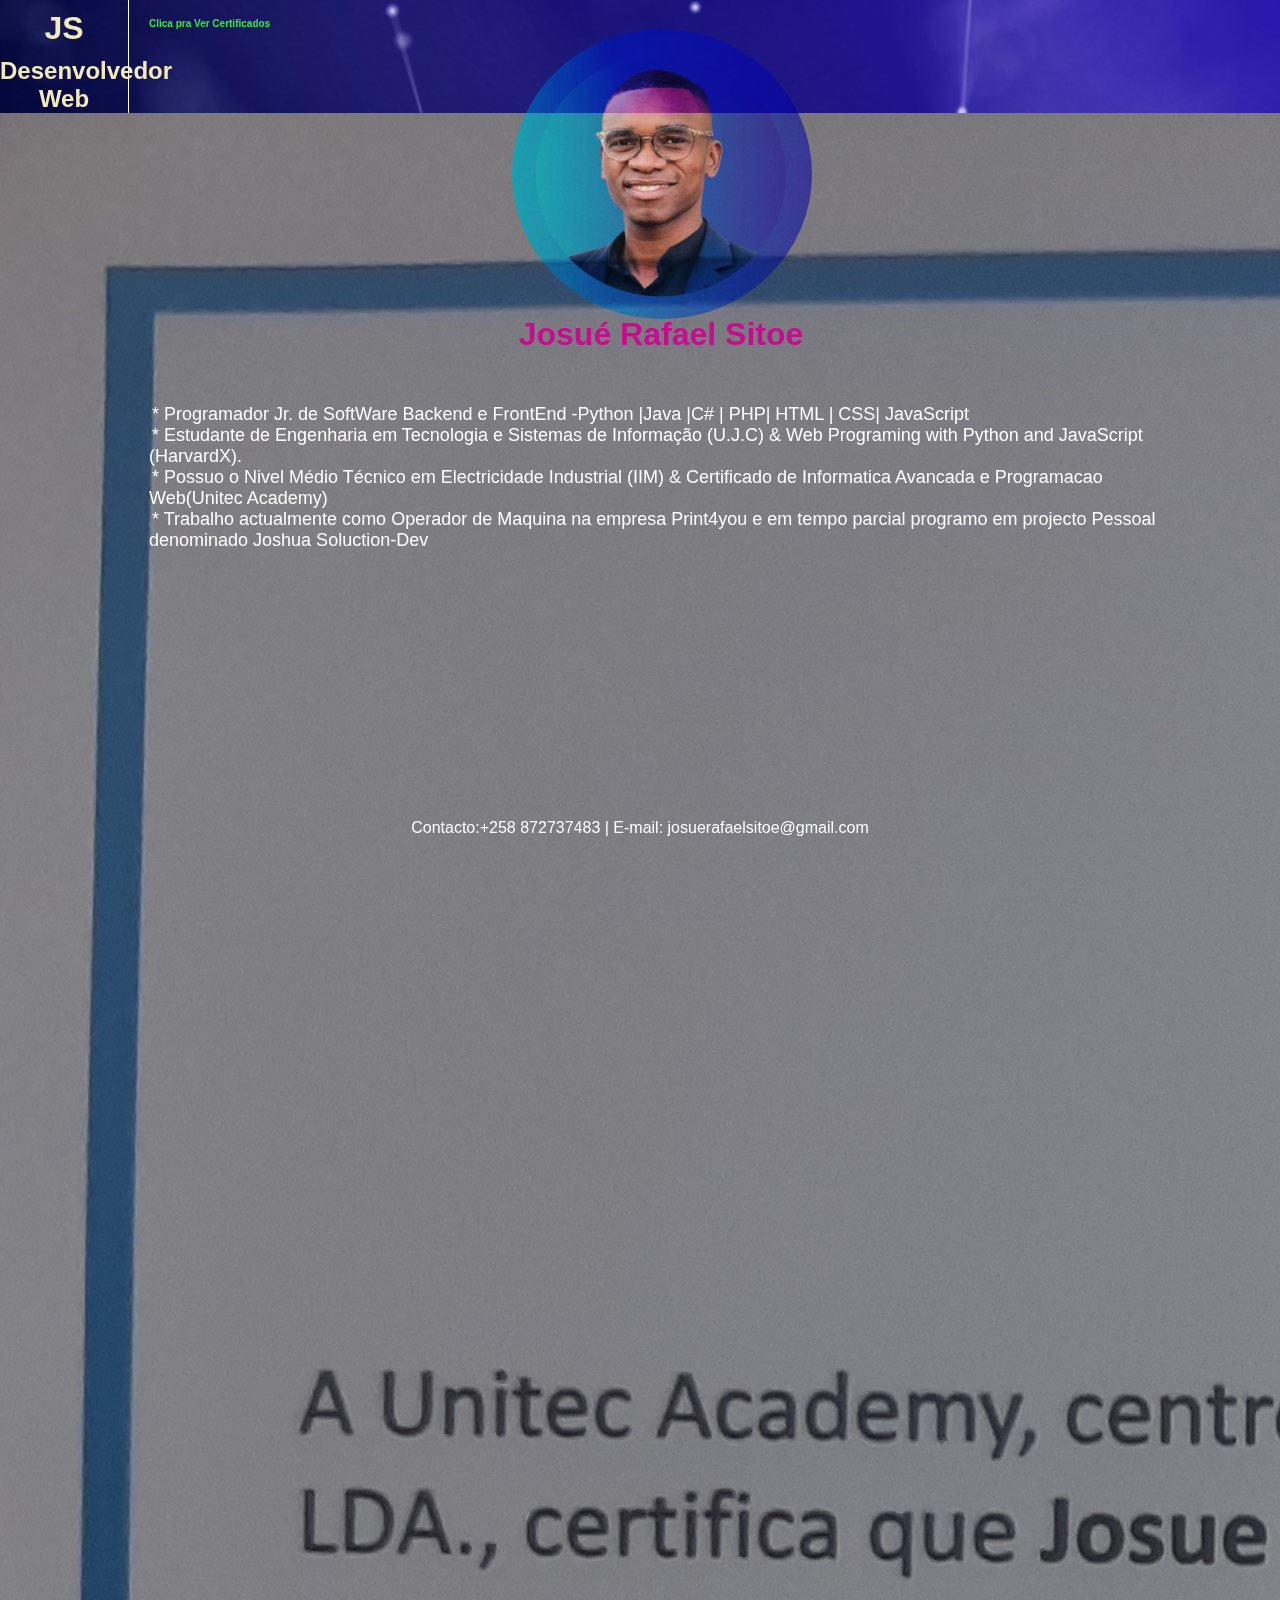
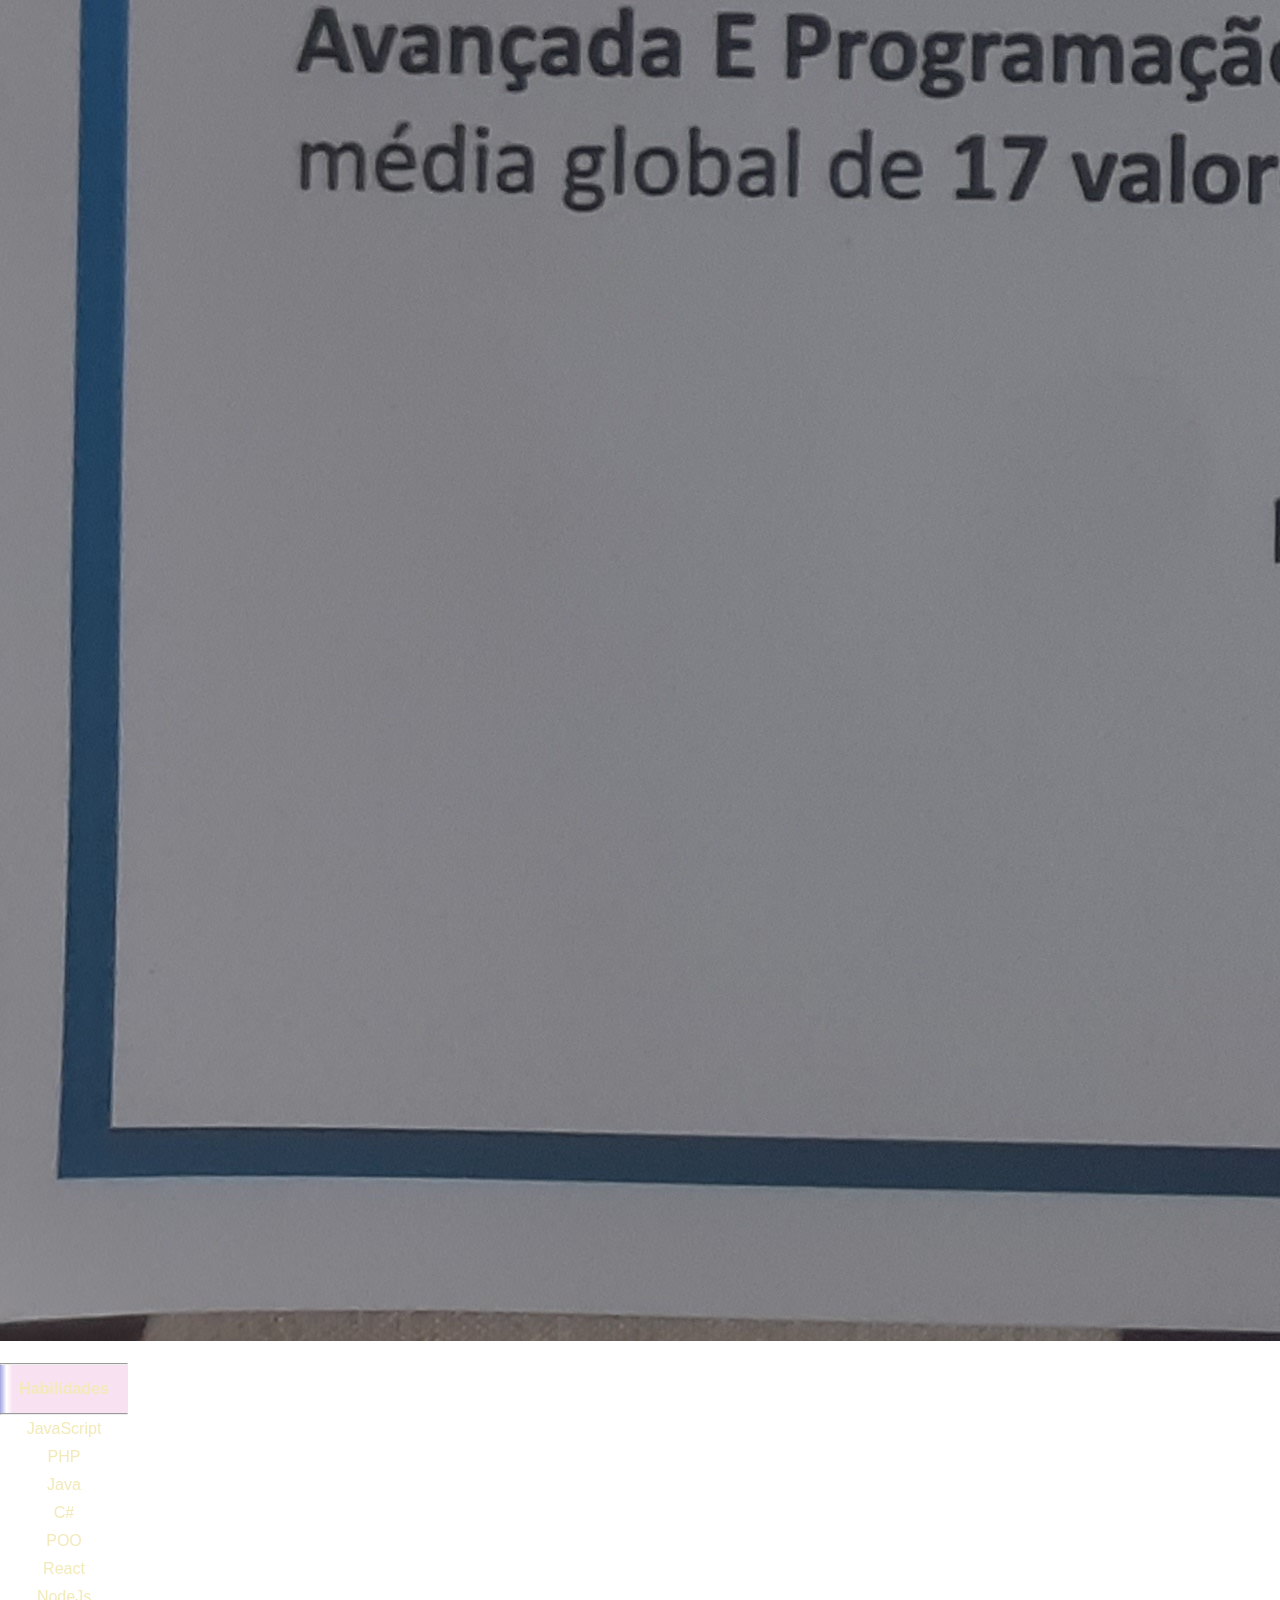
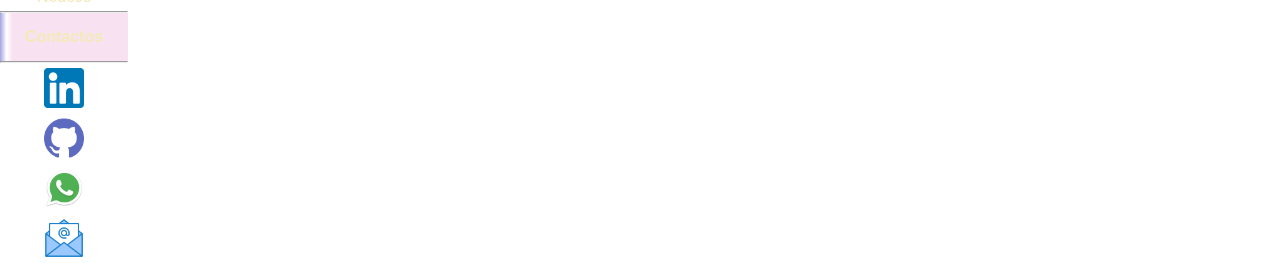
<file: index.html>
<!DOCTYPE html>
<html lang="en">
<head>
    <meta charset="UTF-8">
    <meta name="viewport" content="width=device-width, initial-scale=1.0">
    <title>JS Portifolio</title>
    <link rel="stylesheet" href="css/style.css">
</head>
<body>
    <section id="body">
   <header class="NoMobile">
    <div class="logo">
        <h1>JS</h1>
        <h2>Desenvolvedor Web</h2>
        <a href="slide.html"><img src="" name="certificados" alt="" class="slide"></a>
    </div>
    <br>
    <nav>
        <hr>
        <h4>Habilidades</h4>
        <hr>
        <ul>
            <li>JavaScript</li>
            <li>PHP</li>
            <li>Java</li>
            <li>C#</li>
            <li>POO</li>
            <li>React</li>
            <li>NodeJs</li>
        </ul>
        <hr>
        <h4>Contactos</h4>
        <hr>
    </nav>

    <div class="medias">
        <a href="https://www.linkedin.com/in/josu%C3%A9-sitoe-programmer/"><img src="icons/linkedin.png" alt="" class="icon"></a>
        <a href="https://github.com/JohnJoshua-Dev"><img src="icons/github.png" alt="" class="icon"></a>
        <a href="https://api.whatsapp.com/send?phone=258872737483"><img src="icons/Whatsapp_37229.png" alt="" class="icon"></a>
        <a href="mailto:josuerafaelsitoe@gmail.com"><img src="icons/email.png" alt="" class="icon"></a>

    </div>
   </header> 
   <main>
    <br>
    <h3> Clica pra Ver Certificados </h3>
            <img src="img/JosueProfile.jpg" alt="" class="perfil">
       
        <h1><span>Josué Rafael Sitoe</span></h1>
        <div class="descricao">
        <p>* Programador Jr. de SoftWare Backend e FrontEnd -Python |Java |C# | PHP| HTML | CSS| JavaScript</p>
        <p>* Estudante de Engenharia em Tecnologia e Sistemas de Informação (U.J.C) & Web Programing with Python and JavaScript (HarvardX).</p>
        <p>* Possuo o Nivel Médio Técnico em Electricidade Industrial (IIM) & Certificado de Informatica Avancada e Programacao Web(Unitec Academy)</p>
        <p>* Trabalho actualmente como Operador de Maquina na empresa Print4you e em tempo parcial programo em projecto Pessoal denominado Joshua Soluction-Dev</p>
        </div>
   </main>
   <header class="Mobile" id="Mobile">
      <hr>
        <h4>Certificados</h4>
        <hr>
    <div class="logo">
        <a href="slide.html"><img src="" name="certificadosM" alt="" class="slide"></a>
    </div>
    <br>
    <nav>
        <hr>
        <h4>Habilidades</h4>
        <hr>
        <ul>
            <li>JavaScript</li>
            <li>PHP</li>
            <li>Java</li>
            <li>C#</li>
            <li>POO</li>
            <li>React</li>
            <li>NodeJs</li>
        </ul>
        <hr>
        <h4>Contactos</h4>
        <hr>
    </nav>

    <div class="medias">
        <a href="https://www.linkedin.com/in/josu%C3%A9-sitoe-programmer/"><img src="icons/linkedin.png" alt="" class="icon"></a>
        <a href="https://github.com/JohnJoshua-Dev"><img src="icons/github.png" alt="" class="icon"></a>
        <a href="https://api.whatsapp.com/send?phone=258872737483"><img src="icons/Whatsapp_37229.png" alt="" class="icon"></a>
        <a href="mailto:josuerafaelsitoe@gmail.com"><img src="icons/email.png" alt="" class="icon"></a>

    </div>
    
   </header> 
</section>
   <footer>
    Contacto:+258 872737483 | E-mail: josuerafaelsitoe@gmail.com <br><br>
   </footer>

   <script src="js/slide.js"></script>
</body>
</htnml>
</file>
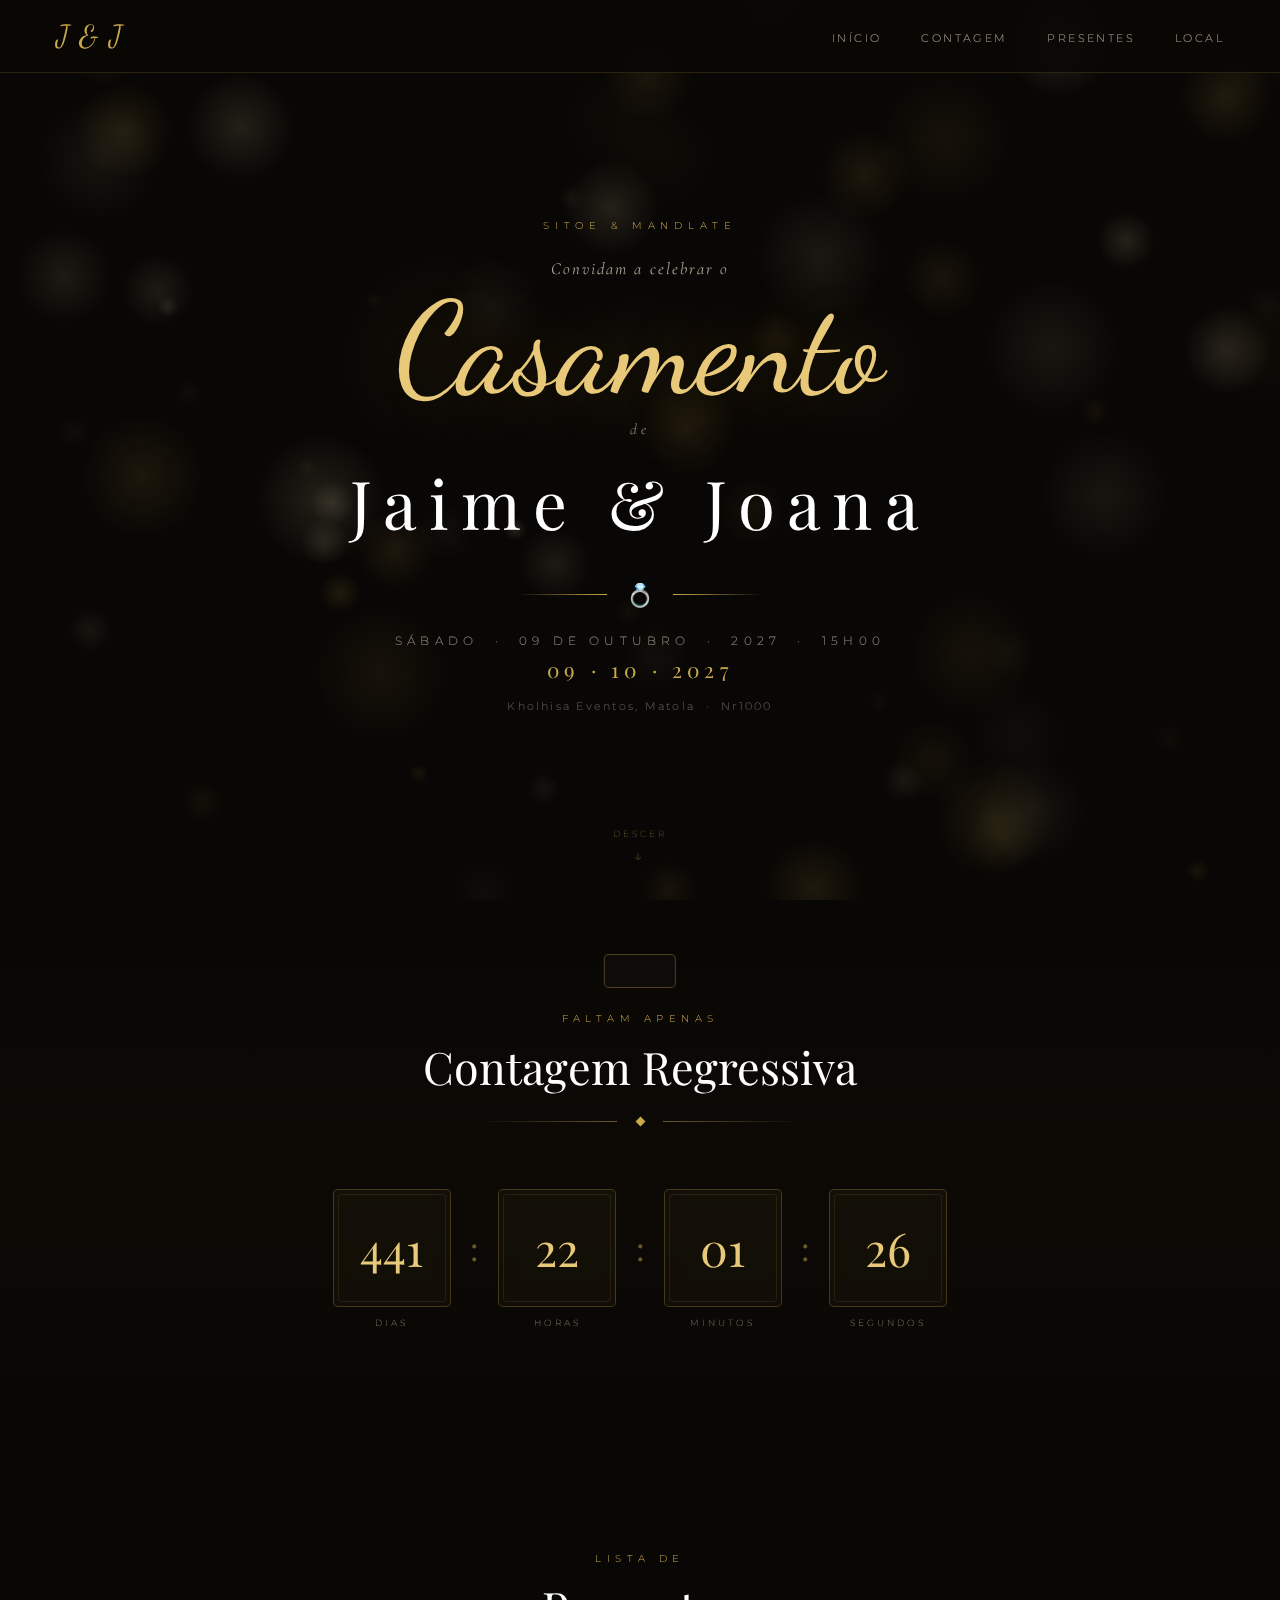
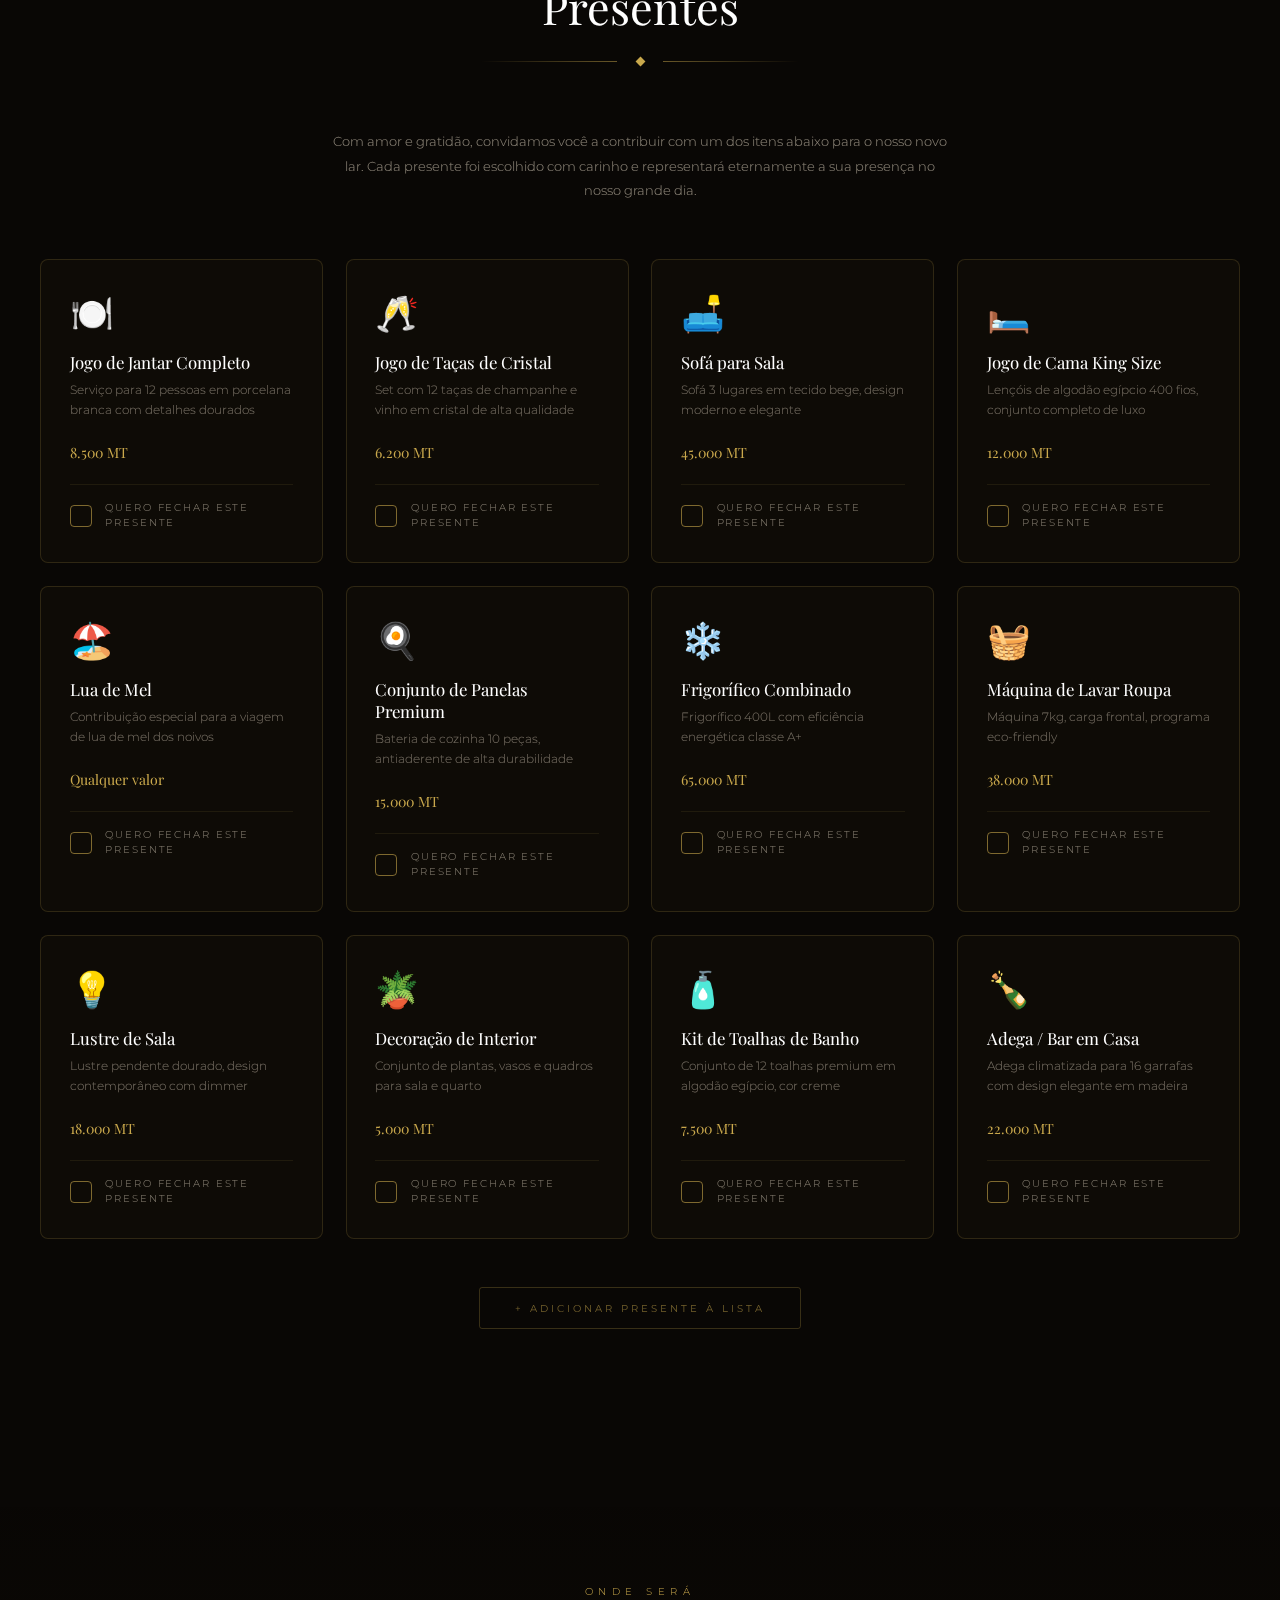
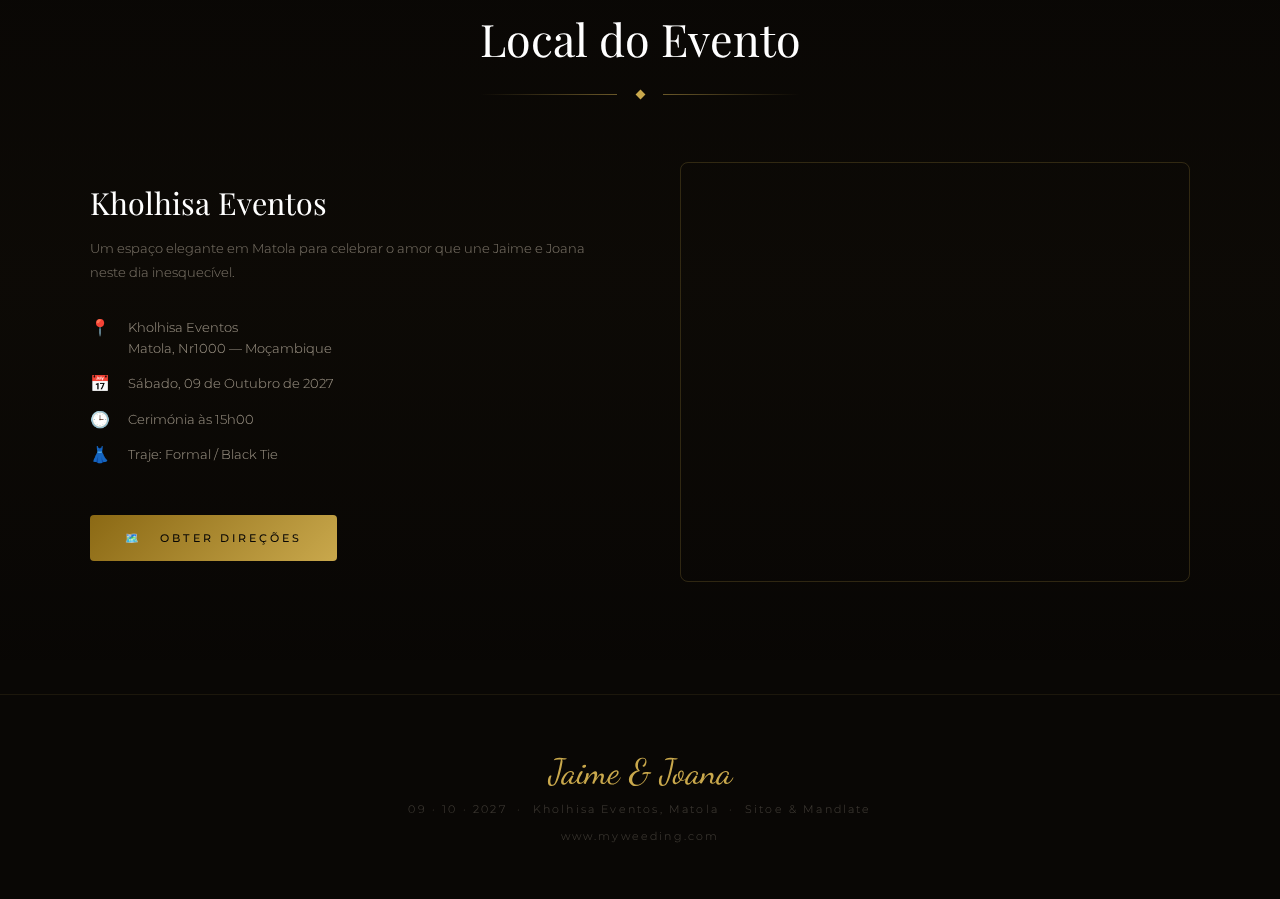
<file: myweeding/index.html>
<!DOCTYPE html>
<html lang="pt">
<head>
    <meta charset="UTF-8">
    <meta name="viewport" content="width=device-width, initial-scale=1.0">
    <title>Jaime & Joana — Casamento 09.10.2027</title>
    <link href="https://fonts.googleapis.com/css2?family=Playfair+Display:ital,wght@0,400;0,600;1,400&family=Dancing+Script:wght@400;700&family=Montserrat:wght@200;300;400;500&family=Cormorant+Garamond:ital,wght@0,300;1,300&display=swap" rel="stylesheet">
    <style>
        :root {
            --gold: #c9a84c;
            --gold-light: #e8c97a;
            --gold-dark: #8b6914;
            --cream: #f8f3e8;
            --dark: #090705;
            --dark2: #16110c;
            --dark3: #221a10;
            --text: #e8dcc8;
        }

        * { margin: 0; padding: 0; box-sizing: border-box; }
        html { scroll-behavior: smooth; }

        body {
            background: var(--dark);
            color: var(--text);
            font-family: 'Montserrat', sans-serif;
            font-weight: 300;
            overflow-x: hidden;
        }

        /* ---- BOKEH ---- */
        #bokeh-canvas {
            position: fixed;
            inset: 0;
            width: 100%; height: 100%;
            z-index: 0;
            pointer-events: none;
        }

        /* ---- NAV ---- */
        nav {
            position: fixed;
            top: 0; left: 0; right: 0;
            z-index: 100;
            display: flex;
            justify-content: space-between;
            align-items: center;
            padding: 1.1rem 3.5rem;
            background: rgba(9,7,5,0.88);
            backdrop-filter: blur(14px);
            border-bottom: 1px solid rgba(201,168,76,0.18);
        }
        nav .logo {
            font-family: 'Dancing Script', cursive;
            font-size: 1.9rem;
            color: var(--gold);
            letter-spacing: 0.05em;
        }
        nav ul {
            display: flex;
            gap: 2.5rem;
            list-style: none;
        }
        nav ul a {
            text-decoration: none;
            color: rgba(232,220,200,0.7);
            font-size: 0.68rem;
            letter-spacing: 0.22em;
            text-transform: uppercase;
            transition: color 0.3s;
        }
        nav ul a:hover { color: var(--gold); }

        /* ---- SECTIONS BASE ---- */
        section { position: relative; z-index: 1; }

        /* ---- HERO ---- */
        #hero {
            min-height: 100vh;
            display: flex;
            flex-direction: column;
            align-items: center;
            justify-content: center;
            text-align: center;
            padding: 7rem 2rem 5rem;
        }
        .hero-families {
            font-size: 0.65rem;
            letter-spacing: 0.55em;
            text-transform: uppercase;
            color: var(--gold);
            margin-bottom: 1.6rem;
        }
        .hero-invite {
            font-family: 'Cormorant Garamond', serif;
            font-style: italic;
            font-size: 1.05rem;
            color: rgba(232,220,200,0.8);
            letter-spacing: 0.12em;
            margin-bottom: 0.4rem;
        }
        .hero-casamento {
            font-family: 'Dancing Script', cursive;
            font-size: clamp(4rem, 11vw, 8rem);
            color: var(--gold-light);
            line-height: 1;
            margin-bottom: 0.4rem;
            text-shadow: 0 0 80px rgba(201,168,76,0.35), 0 0 160px rgba(201,168,76,0.15);
        }
        .hero-de {
            font-family: 'Cormorant Garamond', serif;
            font-style: italic;
            font-size: 0.95rem;
            color: rgba(232,220,200,0.6);
            letter-spacing: 0.25em;
            margin-bottom: 1.2rem;
        }
        .hero-names {
            font-family: 'Playfair Display', serif;
            font-size: clamp(2.2rem, 6vw, 4.2rem);
            font-weight: 400;
            letter-spacing: 0.18em;
            color: #fff;
            margin-bottom: 0.5rem;
        }
        .hero-divider {
            display: flex;
            align-items: center;
            gap: 1.2rem;
            margin: 1.6rem auto;
            width: fit-content;
        }
        .hero-divider::before,
        .hero-divider::after {
            content: '';
            width: 90px;
            height: 1px;
        }
        .hero-divider::before { background: linear-gradient(to right, transparent, var(--gold)); }
        .hero-divider::after  { background: linear-gradient(to left,  transparent, var(--gold)); }
        .hero-divider span { color: var(--gold); font-size: 1.4rem; }
        .hero-date {
            font-size: 0.72rem;
            letter-spacing: 0.45em;
            text-transform: uppercase;
            color: rgba(232,220,200,0.6);
            margin-bottom: 0.4rem;
        }
        .hero-date-big {
            font-family: 'Playfair Display', serif;
            font-size: 1.3rem;
            color: var(--gold);
            letter-spacing: 0.25em;
            margin-bottom: 1rem;
        }
        .hero-location {
            font-size: 0.7rem;
            letter-spacing: 0.2em;
            color: rgba(232,220,200,0.4);
        }
        .scroll-down {
            position: absolute;
            bottom: 2.2rem;
            left: 50%;
            transform: translateX(-50%);
            display: flex;
            flex-direction: column;
            align-items: center;
            gap: 0.4rem;
            color: rgba(201,168,76,0.4);
            font-size: 0.55rem;
            letter-spacing: 0.35em;
            text-transform: uppercase;
            animation: bounce 2.2s ease-in-out infinite;
            cursor: pointer;
            user-select: none;
        }
        .scroll-down::after { content: '↓'; font-size: 1rem; }
        @keyframes bounce {
            0%, 100% { transform: translateX(-50%) translateY(0); }
            50%       { transform: translateX(-50%) translateY(9px); }
        }

        /* ---- SECTION HEADER ---- */
        .sec-header {
            text-align: center;
            margin-bottom: 4rem;
        }
        .sec-label {
            font-size: 0.62rem;
            letter-spacing: 0.55em;
            text-transform: uppercase;
            color: var(--gold);
            margin-bottom: 0.8rem;
        }
        .sec-title {
            font-family: 'Playfair Display', serif;
            font-size: clamp(1.8rem, 4vw, 2.8rem);
            font-weight: 400;
            color: #fff;
        }
        .gold-line {
            display: flex;
            align-items: center;
            justify-content: center;
            gap: 1.2rem;
            margin: 1.4rem auto 0;
            max-width: 320px;
        }
        .gold-line::before,
        .gold-line::after {
            content: '';
            flex: 1;
            height: 1px;
        }
        .gold-line::before { background: linear-gradient(to right, transparent, rgba(201,168,76,0.5)); }
        .gold-line::after  { background: linear-gradient(to left,  transparent, rgba(201,168,76,0.5)); }
        .gold-line .dia {
            width: 7px; height: 7px;
            background: var(--gold);
            transform: rotate(45deg);
            flex-shrink: 0;
        }

        /* ---- COUNTDOWN ---- */
        #contagem {
            padding: 7rem 2rem;
            background: linear-gradient(to bottom, transparent, rgba(201,168,76,0.025), transparent);
        }
        .countdown-grid {
            display: flex;
            justify-content: center;
            align-items: center;
            gap: 1.2rem;
            flex-wrap: wrap;
            margin-top: 3rem;
        }
        .cd-item {
            display: flex;
            flex-direction: column;
            align-items: center;
            gap: 0.6rem;
        }
        .cd-box {
            width: 118px;
            height: 118px;
            border: 1px solid rgba(201,168,76,0.28);
            background: rgba(201,168,76,0.04);
            backdrop-filter: blur(8px);
            display: flex;
            align-items: center;
            justify-content: center;
            border-radius: 5px;
            position: relative;
        }
        .cd-box::before {
            content: '';
            position: absolute;
            inset: 4px;
            border: 1px solid rgba(201,168,76,0.12);
            border-radius: 3px;
        }
        .cd-num {
            font-family: 'Playfair Display', serif;
            font-size: 2.9rem;
            color: var(--gold-light);
            line-height: 1;
            position: relative;
            z-index: 1;
        }
        .cd-lbl {
            font-size: 0.58rem;
            letter-spacing: 0.32em;
            text-transform: uppercase;
            color: rgba(232,220,200,0.45);
        }
        .cd-sep {
            font-family: 'Playfair Display', serif;
            font-size: 2rem;
            color: rgba(201,168,76,0.5);
            margin-bottom: 1.4rem;
        }

        /* ---- GIFTS ---- */
        #presentes {
            padding: 7rem 2rem;
        }
        .gifts-intro {
            text-align: center;
            max-width: 620px;
            margin: 0 auto 3.5rem;
            font-size: 0.83rem;
            line-height: 1.85;
            color: rgba(232,220,200,0.6);
        }
        .gifts-grid {
            display: grid;
            grid-template-columns: repeat(auto-fill, minmax(270px, 1fr));
            gap: 1.4rem;
            max-width: 1200px;
            margin: 0 auto 3rem;
        }
        .gift-card {
            border: 1px solid rgba(201,168,76,0.18);
            background: rgba(201,168,76,0.028);
            backdrop-filter: blur(6px);
            border-radius: 8px;
            padding: 2rem 1.8rem;
            transition: transform 0.3s, border-color 0.3s;
            position: relative;
            overflow: hidden;
        }
        .gift-card::before {
            content: '';
            position: absolute;
            top: 0; left: 0; right: 0;
            height: 2px;
            background: linear-gradient(to right, transparent, var(--gold), transparent);
            opacity: 0;
            transition: opacity 0.3s;
        }
        .gift-card:hover::before { opacity: 1; }
        .gift-card:hover {
            border-color: rgba(201,168,76,0.38);
            transform: translateY(-4px);
        }
        .gift-card.reserved {
            opacity: 0.55;
        }
        .gift-badge {
            position: absolute;
            top: 1rem; right: 1rem;
            background: rgba(201,168,76,0.15);
            color: var(--gold);
            font-size: 0.55rem;
            letter-spacing: 0.2em;
            text-transform: uppercase;
            padding: 0.28rem 0.65rem;
            border-radius: 20px;
            border: 1px solid rgba(201,168,76,0.3);
        }
        .gift-icon { font-size: 2.2rem; margin-bottom: 1rem; }
        .gift-name {
            font-family: 'Playfair Display', serif;
            font-size: 1.05rem;
            color: #fff;
            margin-bottom: 0.5rem;
            font-weight: 400;
        }
        .gift-desc {
            font-size: 0.73rem;
            color: rgba(232,220,200,0.48);
            line-height: 1.7;
            margin-bottom: 1.4rem;
        }
        .gift-price {
            font-size: 0.88rem;
            color: var(--gold);
            margin-bottom: 1.4rem;
            font-family: 'Playfair Display', serif;
        }
        /* custom checkbox */
        .gift-check-wrap {
            display: flex;
            align-items: center;
            gap: 0.85rem;
            padding-top: 1rem;
            border-top: 1px solid rgba(201,168,76,0.1);
            cursor: pointer;
            user-select: none;
        }
        .gift-check-wrap.taken {
            cursor: default;
            pointer-events: none;
        }
        .gift-checkbox {
            appearance: none;
            -webkit-appearance: none;
            width: 22px;
            height: 22px;
            min-width: 22px;
            border: 1.5px solid rgba(201,168,76,0.6);
            border-radius: 4px;
            background: transparent;
            cursor: pointer;
            position: relative;
            transition: background 0.25s, border-color 0.25s;
        }
        .gift-checkbox::after {
            content: '';
            position: absolute;
            inset: 0;
            display: flex;
            align-items: center;
            justify-content: center;
        }
        .gift-checkbox:checked {
            background: var(--gold);
            border-color: var(--gold);
        }
        .gift-checkbox:checked::after {
            content: '✓';
            position: absolute;
            top: 50%; left: 50%;
            transform: translate(-50%, -52%);
            color: var(--dark);
            font-size: 0.82rem;
            font-weight: 700;
            line-height: 1;
        }
        .gift-checkbox:disabled { cursor: default; }
        .gift-check-wrap:not(.taken):hover .gift-checkbox {
            border-color: var(--gold);
            background: rgba(201,168,76,0.08);
        }
        .gift-check-label {
            font-size: 0.65rem;
            letter-spacing: 0.18em;
            text-transform: uppercase;
            color: rgba(232,220,200,0.55);
            transition: color 0.25s;
            line-height: 1.4;
        }
        .gift-check-wrap:not(.taken):hover .gift-check-label { color: var(--gold); }
        .gift-check-wrap.taken .gift-check-label { color: rgba(201,168,76,0.6); }

        /* add gift */
        .add-gift-wrap {
            max-width: 620px;
            margin: 0 auto;
            text-align: center;
        }
        .btn-toggle-form {
            background: transparent;
            border: 1px solid rgba(201,168,76,0.25);
            color: rgba(201,168,76,0.55);
            padding: 0.85rem 2.2rem;
            font-family: 'Montserrat', sans-serif;
            font-size: 0.62rem;
            letter-spacing: 0.3em;
            text-transform: uppercase;
            cursor: pointer;
            border-radius: 3px;
            transition: all 0.3s;
            margin-bottom: 2rem;
        }
        .btn-toggle-form:hover {
            border-color: var(--gold);
            color: var(--gold);
        }
        .gift-form {
            display: none;
            background: rgba(201,168,76,0.035);
            border: 1px solid rgba(201,168,76,0.18);
            border-radius: 8px;
            padding: 2.5rem;
            text-align: left;
        }
        .gift-form.open { display: block; }
        .gift-form h4 {
            font-family: 'Playfair Display', serif;
            font-size: 1.25rem;
            color: #fff;
            font-weight: 400;
            margin-bottom: 1.8rem;
            text-align: center;
        }
        .form-row { display: grid; grid-template-columns: 1fr 1fr; gap: 1rem; }
        .form-group { margin-bottom: 1.2rem; }
        .form-group label {
            display: block;
            font-size: 0.6rem;
            letter-spacing: 0.22em;
            text-transform: uppercase;
            color: var(--gold);
            margin-bottom: 0.45rem;
        }
        .form-group input,
        .form-group textarea {
            width: 100%;
            padding: 0.8rem 1rem;
            background: rgba(255,255,255,0.025);
            border: 1px solid rgba(201,168,76,0.18);
            color: var(--text);
            font-family: 'Montserrat', sans-serif;
            font-size: 0.83rem;
            border-radius: 4px;
            outline: none;
            transition: border-color 0.3s;
            resize: vertical;
        }
        .form-group input:focus,
        .form-group textarea:focus { border-color: var(--gold); }
        .btn-submit {
            width: 100%;
            padding: 1rem;
            background: linear-gradient(135deg, var(--gold-dark), var(--gold));
            border: none;
            color: var(--dark);
            font-family: 'Montserrat', sans-serif;
            font-size: 0.68rem;
            letter-spacing: 0.3em;
            text-transform: uppercase;
            font-weight: 500;
            cursor: pointer;
            border-radius: 4px;
            transition: opacity 0.3s;
            margin-top: 0.5rem;
        }
        .btn-submit:hover { opacity: 0.82; }

        /* ---- LOCATION ---- */
        #local {
            padding: 7rem 2rem;
            background: linear-gradient(to bottom, transparent, rgba(201,168,76,0.025), transparent);
        }
        .location-wrap {
            max-width: 1100px;
            margin: 0 auto;
            display: grid;
            grid-template-columns: 1fr 1fr;
            gap: 5rem;
            align-items: center;
        }
        .loc-info h3 {
            font-family: 'Playfair Display', serif;
            font-size: 1.9rem;
            color: #fff;
            font-weight: 400;
            margin-bottom: 0.8rem;
        }
        .loc-info > p {
            font-size: 0.82rem;
            color: rgba(232,220,200,0.5);
            line-height: 1.85;
            margin-bottom: 2rem;
        }
        .loc-detail {
            display: flex;
            gap: 1rem;
            margin-bottom: 0.9rem;
            align-items: flex-start;
        }
        .loc-detail .ic {
            font-size: 1rem;
            min-width: 22px;
            margin-top: 0.05rem;
        }
        .loc-detail .tx {
            font-size: 0.8rem;
            color: rgba(232,220,200,0.65);
            line-height: 1.65;
        }
        .btn-dir {
            display: inline-flex;
            align-items: center;
            gap: 0.8rem;
            margin-top: 2.2rem;
            padding: 1rem 2.2rem;
            background: linear-gradient(135deg, var(--gold-dark), var(--gold));
            color: var(--dark);
            text-decoration: none;
            font-family: 'Montserrat', sans-serif;
            font-size: 0.68rem;
            letter-spacing: 0.28em;
            text-transform: uppercase;
            font-weight: 500;
            border-radius: 4px;
            transition: opacity 0.3s;
        }
        .btn-dir:hover { opacity: 0.84; }
        .map-box {
            border-radius: 8px;
            overflow: hidden;
            border: 1px solid rgba(201,168,76,0.2);
            height: 420px;
        }
        .map-box iframe {
            width: 100%;
            height: 100%;
            filter: grayscale(0.25) sepia(0.25) saturate(0.75);
            border: none;
        }

        /* ---- FOOTER ---- */
        footer {
            text-align: center;
            padding: 3.5rem 2rem;
            border-top: 1px solid rgba(201,168,76,0.1);
            position: relative;
            z-index: 1;
        }
        footer .f-names {
            font-family: 'Dancing Script', cursive;
            font-size: 2.2rem;
            color: var(--gold);
            margin-bottom: 0.6rem;
        }
        footer p {
            font-size: 0.68rem;
            letter-spacing: 0.2em;
            color: rgba(232,220,200,0.25);
            margin-top: 0.4rem;
        }

        /* ---- MODAL ---- */
        .modal-overlay {
            display: none;
            position: fixed;
            inset: 0;
            background: rgba(0,0,0,0.82);
            z-index: 200;
            align-items: center;
            justify-content: center;
            backdrop-filter: blur(6px);
        }
        .modal-overlay.open { display: flex; }
        .modal {
            background: var(--dark2);
            border: 1px solid rgba(201,168,76,0.28);
            border-radius: 10px;
            padding: 3.2rem;
            max-width: 460px;
            width: 90%;
            text-align: center;
        }
        .modal .m-icon { font-size: 2.2rem; margin-bottom: 1rem; }
        .modal h3 {
            font-family: 'Playfair Display', serif;
            font-size: 1.5rem;
            color: #fff;
            font-weight: 400;
            margin-bottom: 0.6rem;
        }
        .modal > p {
            font-size: 0.8rem;
            color: rgba(232,220,200,0.55);
            line-height: 1.7;
            margin-bottom: 2rem;
        }
        .modal-actions { display: flex; gap: 1rem; margin-top: 1.5rem; }
        .btn-cancel {
            flex: 1;
            padding: 0.85rem;
            background: transparent;
            border: 1px solid rgba(232,220,200,0.15);
            color: rgba(232,220,200,0.4);
            font-family: 'Montserrat', sans-serif;
            font-size: 0.62rem;
            letter-spacing: 0.22em;
            text-transform: uppercase;
            cursor: pointer;
            border-radius: 3px;
            transition: all 0.3s;
        }
        .btn-cancel:hover {
            border-color: rgba(232,220,200,0.3);
            color: rgba(232,220,200,0.6);
        }
        .btn-confirm {
            flex: 1;
            padding: 0.85rem;
            background: linear-gradient(135deg, var(--gold-dark), var(--gold));
            border: none;
            color: var(--dark);
            font-family: 'Montserrat', sans-serif;
            font-size: 0.62rem;
            letter-spacing: 0.22em;
            text-transform: uppercase;
            font-weight: 500;
            cursor: pointer;
            border-radius: 3px;
            transition: opacity 0.3s;
        }
        .btn-confirm:hover { opacity: 0.84; }

        /* ---- TOAST ---- */
        .toast {
            position: fixed;
            bottom: 2rem;
            left: 50%;
            transform: translateX(-50%) translateY(120px);
            background: rgba(15,12,8,0.95);
            border: 1px solid rgba(201,168,76,0.35);
            backdrop-filter: blur(12px);
            color: var(--text);
            padding: 1rem 2.2rem;
            border-radius: 5px;
            font-size: 0.78rem;
            z-index: 300;
            transition: transform 0.4s cubic-bezier(0.175,0.885,0.32,1.275);
            white-space: nowrap;
        }
        .toast.show { transform: translateX(-50%) translateY(0); }

        /* ---- RESPONSIVE ---- */
        @media (max-width: 800px) {
            nav { padding: 1rem 1.5rem; }
            nav ul { display: none; }
            .location-wrap { grid-template-columns: 1fr; gap: 2.5rem; }
            .form-row { grid-template-columns: 1fr; }
            .cd-box { width: 82px; height: 82px; }
            .cd-num { font-size: 2rem; }
            .cd-sep { font-size: 1.4rem; }
        }
    </style>
</head>
<body>

<canvas id="bokeh-canvas"></canvas>

<!-- NAV -->
<nav>
    <div class="logo">J & J</div>
    <ul>
        <li><a href="#hero">Início</a></li>
        <li><a href="#contagem">Contagem</a></li>
        <li><a href="#presentes">Presentes</a></li>
        <li><a href="#local">Local</a></li>
    </ul>
</nav>

<!-- HERO -->
<section id="hero">
    <div class="hero-families">Sitoe &amp; Mandlate</div>
    <div class="hero-invite">Convidam a celebrar o</div>
    <div class="hero-casamento">Casamento</div>
    <div class="hero-de">de</div>
    <div class="hero-names">Jaime &amp; Joana</div>
    <div class="hero-divider"><span>💍</span></div>
    <div class="hero-date">Sábado &nbsp;·&nbsp; 09 de Outubro &nbsp;·&nbsp; 2027 &nbsp;·&nbsp; 15h00</div>
    <div class="hero-date-big">09 · 10 · 2027</div>
    <div class="hero-location">Kholhisa Eventos, Matola &nbsp;·&nbsp; Nr1000</div>
    <div class="scroll-down" onclick="document.getElementById('contagem').scrollIntoView({behavior:'smooth'})">Descer</div>
</section>

<!-- COUNTDOWN -->
<section id="contagem">
    <div class="sec-header">
        <div class="sec-label">Faltam apenas</div>
        <h2 class="sec-title">Contagem Regressiva</h2>
        <div class="gold-line"><div class="dia"></div></div>
    </div>
    <div class="countdown-grid">
        <div class="cd-item">
            <div class="cd-box"><span class="cd-num" id="days">---</span></div>
            <div class="cd-lbl">Dias</div>
        </div>
        <div class="cd-sep">:</div>
        <div class="cd-item">
            <div class="cd-box"><span class="cd-num" id="hours">--</span></div>
            <div class="cd-lbl">Horas</div>
        </div>
        <div class="cd-sep">:</div>
        <div class="cd-item">
            <div class="cd-box"><span class="cd-num" id="minutes">--</span></div>
            <div class="cd-lbl">Minutos</div>
        </div>
        <div class="cd-sep">:</div>
        <div class="cd-item">
            <div class="cd-box"><span class="cd-num" id="seconds">--</span></div>
            <div class="cd-lbl">Segundos</div>
        </div>
    </div>
</section>

<!-- GIFTS -->
<section id="presentes">
    <div class="sec-header">
        <div class="sec-label">Lista de</div>
        <h2 class="sec-title">Presentes</h2>
        <div class="gold-line"><div class="dia"></div></div>
    </div>
    <p class="gifts-intro">
        Com amor e gratidão, convidamos você a contribuir com um dos itens abaixo para o nosso novo lar.
        Cada presente foi escolhido com carinho e representará eternamente a sua presença no nosso grande dia.
    </p>

    <div class="gifts-grid" id="gifts-grid"></div>

    <div class="add-gift-wrap">
        <button class="btn-toggle-form" onclick="toggleForm()">+ Adicionar Presente à Lista</button>
        <div class="gift-form" id="gift-form">
            <h4>Novo Presente</h4>
            <div class="form-row">
                <div class="form-group">
                    <label>Nome do Presente</label>
                    <input type="text" id="fn-name" placeholder="ex: Jogo de Talheres">
                </div>
                <div class="form-group">
                    <label>Preço Estimado (MT)</label>
                    <input type="text" id="fn-price" placeholder="ex: 5.000 MT">
                </div>
            </div>
            <div class="form-group">
                <label>Descrição</label>
                <textarea id="fn-desc" rows="2" placeholder="Breve descrição do presente..."></textarea>
            </div>
            <div class="form-group">
                <label>Ícone (emoji)</label>
                <input type="text" id="fn-icon" placeholder="🎁" maxlength="4" style="width:80px">
            </div>
            <button class="btn-submit" onclick="addGift()">Adicionar à Lista</button>
        </div>
    </div>
</section>

<!-- LOCATION -->
<section id="local">
    <div class="sec-header">
        <div class="sec-label">Onde Será</div>
        <h2 class="sec-title">Local do Evento</h2>
        <div class="gold-line"><div class="dia"></div></div>
    </div>
    <div class="location-wrap">
        <div class="loc-info">
            <h3>Kholhisa Eventos</h3>
            <p>Um espaço elegante em Matola para celebrar o amor que une Jaime e Joana neste dia inesquecível.</p>

            <div class="loc-detail">
                <span class="ic">📍</span>
                <div class="tx">Kholhisa Eventos<br>Matola, Nr1000 — Moçambique</div>
            </div>
            <div class="loc-detail">
                <span class="ic">📅</span>
                <div class="tx">Sábado, 09 de Outubro de 2027</div>
            </div>
            <div class="loc-detail">
                <span class="ic">🕒</span>
                <div class="tx">Cerimónia às 15h00</div>
            </div>
            <div class="loc-detail">
                <span class="ic">👗</span>
                <div class="tx">Traje: Formal / Black Tie</div>
            </div>

            <a href="https://maps.google.com/?q=Matola+Mozambique" target="_blank" class="btn-dir">
                🗺️ &nbsp; Obter Direções
            </a>
        </div>

        <div class="map-box">
            <iframe
                src="https://maps.google.com/maps?q=Matola+Mozambique&output=embed&z=14"
                allowfullscreen
                loading="lazy">
            </iframe>
        </div>
    </div>
</section>

<!-- FOOTER -->
<footer>
    <div class="f-names">Jaime &amp; Joana</div>
    <p>09 · 10 · 2027 &nbsp;·&nbsp; Kholhisa Eventos, Matola &nbsp;·&nbsp; Sitoe &amp; Mandlate</p>
    <p style="margin-top:0.8rem;">www.myweeding.com</p>
</footer>

<!-- MODAL -->
<div class="modal-overlay" id="modal">
    <div class="modal">
        <div class="m-icon">💍</div>
        <h3 id="modal-title">Nome do Presente</h3>
        <p>Por favor, informe o seu nome para fechar este presente.<br>Agradecemos imensamente o seu gesto!</p>
        <div class="form-group" style="text-align:left">
            <label>Seu Nome</label>
            <input type="text" id="reserve-name" placeholder="Nome completo" onkeydown="if(event.key==='Enter') confirmReservation()">
        </div>
        <div class="modal-actions">
            <button class="btn-cancel" onclick="closeModal()">Cancelar</button>
            <button class="btn-confirm" onclick="confirmReservation()">Confirmar</button>
        </div>
    </div>
</div>

<!-- TOAST -->
<div class="toast" id="toast"></div>

<script>
/* ====== BOKEH ====== */
(function () {
    const canvas = document.getElementById('bokeh-canvas');
    const ctx = canvas.getContext('2d');
    let W, H;
    function resize() { W = canvas.width = window.innerWidth; H = canvas.height = window.innerHeight; }
    resize();
    window.addEventListener('resize', resize);

    const circles = Array.from({ length: 65 }, () => ({
        x: Math.random() * window.innerWidth,
        y: Math.random() * window.innerHeight,
        r: Math.random() * 65 + 8,
        op: Math.random() * 0.11 + 0.02,
        vy: Math.random() * 0.28 + 0.04,
        vx: (Math.random() - 0.5) * 0.22,
        warm: Math.random() > 0.4
    }));

    function draw() {
        ctx.clearRect(0, 0, W, H);
        circles.forEach(c => {
            const g = ctx.createRadialGradient(c.x, c.y, 0, c.x, c.y, c.r);
            const col = c.warm ? `201,168,76` : `255,242,190`;
            g.addColorStop(0, `rgba(${col},${c.op})`);
            g.addColorStop(1, `rgba(${col},0)`);
            ctx.beginPath();
            ctx.arc(c.x, c.y, c.r, 0, Math.PI * 2);
            ctx.fillStyle = g;
            ctx.fill();
            c.y -= c.vy;
            c.x += c.vx;
            if (c.y + c.r < 0) { c.y = H + c.r; c.x = Math.random() * W; }
            if (c.x < -c.r || c.x > W + c.r) c.x = Math.random() * W;
        });
        requestAnimationFrame(draw);
    }
    draw();
})();

/* ====== COUNTDOWN ====== */
(function () {
    const target = new Date('2027-10-09T15:00:00');
    function tick() {
        const diff = target - new Date();
        const pad = (n, w = 2) => String(Math.max(0, n)).padStart(w, '0');
        if (diff <= 0) {
            ['days','hours','minutes','seconds'].forEach(id => document.getElementById(id).textContent = '00');
            return;
        }
        document.getElementById('days').textContent    = pad(Math.floor(diff / 864e5), 3);
        document.getElementById('hours').textContent   = pad(Math.floor(diff % 864e5 / 36e5));
        document.getElementById('minutes').textContent = pad(Math.floor(diff % 36e5 / 6e4));
        document.getElementById('seconds').textContent = pad(Math.floor(diff % 6e4 / 1e3));
    }
    tick();
    setInterval(tick, 1000);
})();

/* ====== GIFTS ====== */
const DEFAULTS = [
    { id: 1,  icon: '🍽️', name: 'Jogo de Jantar Completo',    desc: 'Serviço para 12 pessoas em porcelana branca com detalhes dourados',      price: '8.500 MT' },
    { id: 2,  icon: '🥂', name: 'Jogo de Taças de Cristal',   desc: 'Set com 12 taças de champanhe e vinho em cristal de alta qualidade',      price: '6.200 MT' },
    { id: 3,  icon: '🛋️', name: 'Sofá para Sala',             desc: 'Sofá 3 lugares em tecido bege, design moderno e elegante',                price: '45.000 MT' },
    { id: 4,  icon: '🛏️', name: 'Jogo de Cama King Size',     desc: 'Lençóis de algodão egípcio 400 fios, conjunto completo de luxo',          price: '12.000 MT' },
    { id: 5,  icon: '🏖️', name: 'Lua de Mel',                 desc: 'Contribuição especial para a viagem de lua de mel dos noivos',            price: 'Qualquer valor' },
    { id: 6,  icon: '🍳', name: 'Conjunto de Panelas Premium', desc: 'Bateria de cozinha 10 peças, antiaderente de alta durabilidade',          price: '15.000 MT' },
    { id: 7,  icon: '❄️', name: 'Frigorífico Combinado',       desc: 'Frigorífico 400L com eficiência energética classe A+',                   price: '65.000 MT' },
    { id: 8,  icon: '🧺', name: 'Máquina de Lavar Roupa',     desc: 'Máquina 7kg, carga frontal, programa eco-friendly',                      price: '38.000 MT' },
    { id: 9,  icon: '💡', name: 'Lustre de Sala',              desc: 'Lustre pendente dourado, design contemporâneo com dimmer',               price: '18.000 MT' },
    { id: 10, icon: '🪴', name: 'Decoração de Interior',       desc: 'Conjunto de plantas, vasos e quadros para sala e quarto',                price: '5.000 MT' },
    { id: 11, icon: '🧴', name: 'Kit de Toalhas de Banho',    desc: 'Conjunto de 12 toalhas premium em algodão egípcio, cor creme',           price: '7.500 MT' },
    { id: 12, icon: '🍾', name: 'Adega / Bar em Casa',         desc: 'Adega climatizada para 16 garrafas com design elegante em madeira',      price: '22.000 MT' },
];

function getGifts()  { try { return JSON.parse(localStorage.getItem('wg_gifts')) || DEFAULTS; } catch { return DEFAULTS; } }
function getRsvp()   { try { return JSON.parse(localStorage.getItem('wg_rsvp'))  || {}; }       catch { return {}; } }
function saveGifts(d) { localStorage.setItem('wg_gifts', JSON.stringify(d)); }
function saveRsvp(d)  { localStorage.setItem('wg_rsvp',  JSON.stringify(d)); }

function renderGifts() {
    const gifts = getGifts();
    const rsvp  = getRsvp();
    document.getElementById('gifts-grid').innerHTML = gifts.map(g => {
        const ok = !!rsvp[g.id];
        return `
        <div class="gift-card${ok ? ' reserved' : ''}" id="gc-${g.id}">
            ${ok ? `<span class="gift-badge">✓ Fechado</span>` : ''}
            <div class="gift-icon">${g.icon}</div>
            <div class="gift-name">${g.name}</div>
            <div class="gift-desc">${g.desc}${ok ? `<br><br><em style="color:var(--gold);opacity:.75">Fechado por: ${rsvp[g.id]}</em>` : ''}</div>
            <div class="gift-price">${g.price}</div>
            <label class="gift-check-wrap${ok ? ' taken' : ''}" onclick="handleCheck(event,${g.id})">
                <input type="checkbox" class="gift-checkbox" ${ok ? 'checked disabled' : ''}>
                <span class="gift-check-label">${ok ? 'Presente já fechado' : 'Quero fechar este presente'}</span>
            </label>
        </div>`;
    }).join('');
}

let activeId = null;

function handleCheck(e, id) {
    e.preventDefault();
    if (getRsvp()[id]) return;
    const gift = getGifts().find(g => g.id === id);
    activeId = id;
    document.getElementById('modal-title').textContent = gift.name;
    document.getElementById('reserve-name').value = '';
    document.getElementById('modal').classList.add('open');
    setTimeout(() => document.getElementById('reserve-name').focus(), 100);
}

function closeModal() {
    document.getElementById('modal').classList.remove('open');
    activeId = null;
}

function confirmReservation() {
    const name = document.getElementById('reserve-name').value.trim();
    if (!name) { showToast('Por favor, insira o seu nome'); return; }
    const rsvp = getRsvp();
    rsvp[activeId] = name;
    saveRsvp(rsvp);
    closeModal();
    renderGifts();
    showToast('Presente fechado! Obrigado, ' + name + ' 💛');
}

document.getElementById('modal').addEventListener('click', e => {
    if (e.target === e.currentTarget) closeModal();
});

function toggleForm() {
    document.getElementById('gift-form').classList.toggle('open');
}

function addGift() {
    const name  = document.getElementById('fn-name').value.trim();
    const price = document.getElementById('fn-price').value.trim();
    const desc  = document.getElementById('fn-desc').value.trim();
    const icon  = document.getElementById('fn-icon').value.trim() || '🎁';
    if (!name) { showToast('O nome do presente é obrigatório'); return; }
    const gifts = getGifts();
    gifts.push({ id: Date.now(), icon, name, desc: desc || 'Presente especial', price: price || 'A combinar' });
    saveGifts(gifts);
    renderGifts();
    ['fn-name','fn-price','fn-desc','fn-icon'].forEach(id => document.getElementById(id).value = '');
    document.getElementById('gift-form').classList.remove('open');
    showToast('Presente adicionado com sucesso! 🎁');
}

function showToast(msg) {
    const t = document.getElementById('toast');
    t.textContent = msg;
    t.classList.add('show');
    clearTimeout(t._timer);
    t._timer = setTimeout(() => t.classList.remove('show'), 3800);
}

renderGifts();
</script>
</body>
</html>
</file>
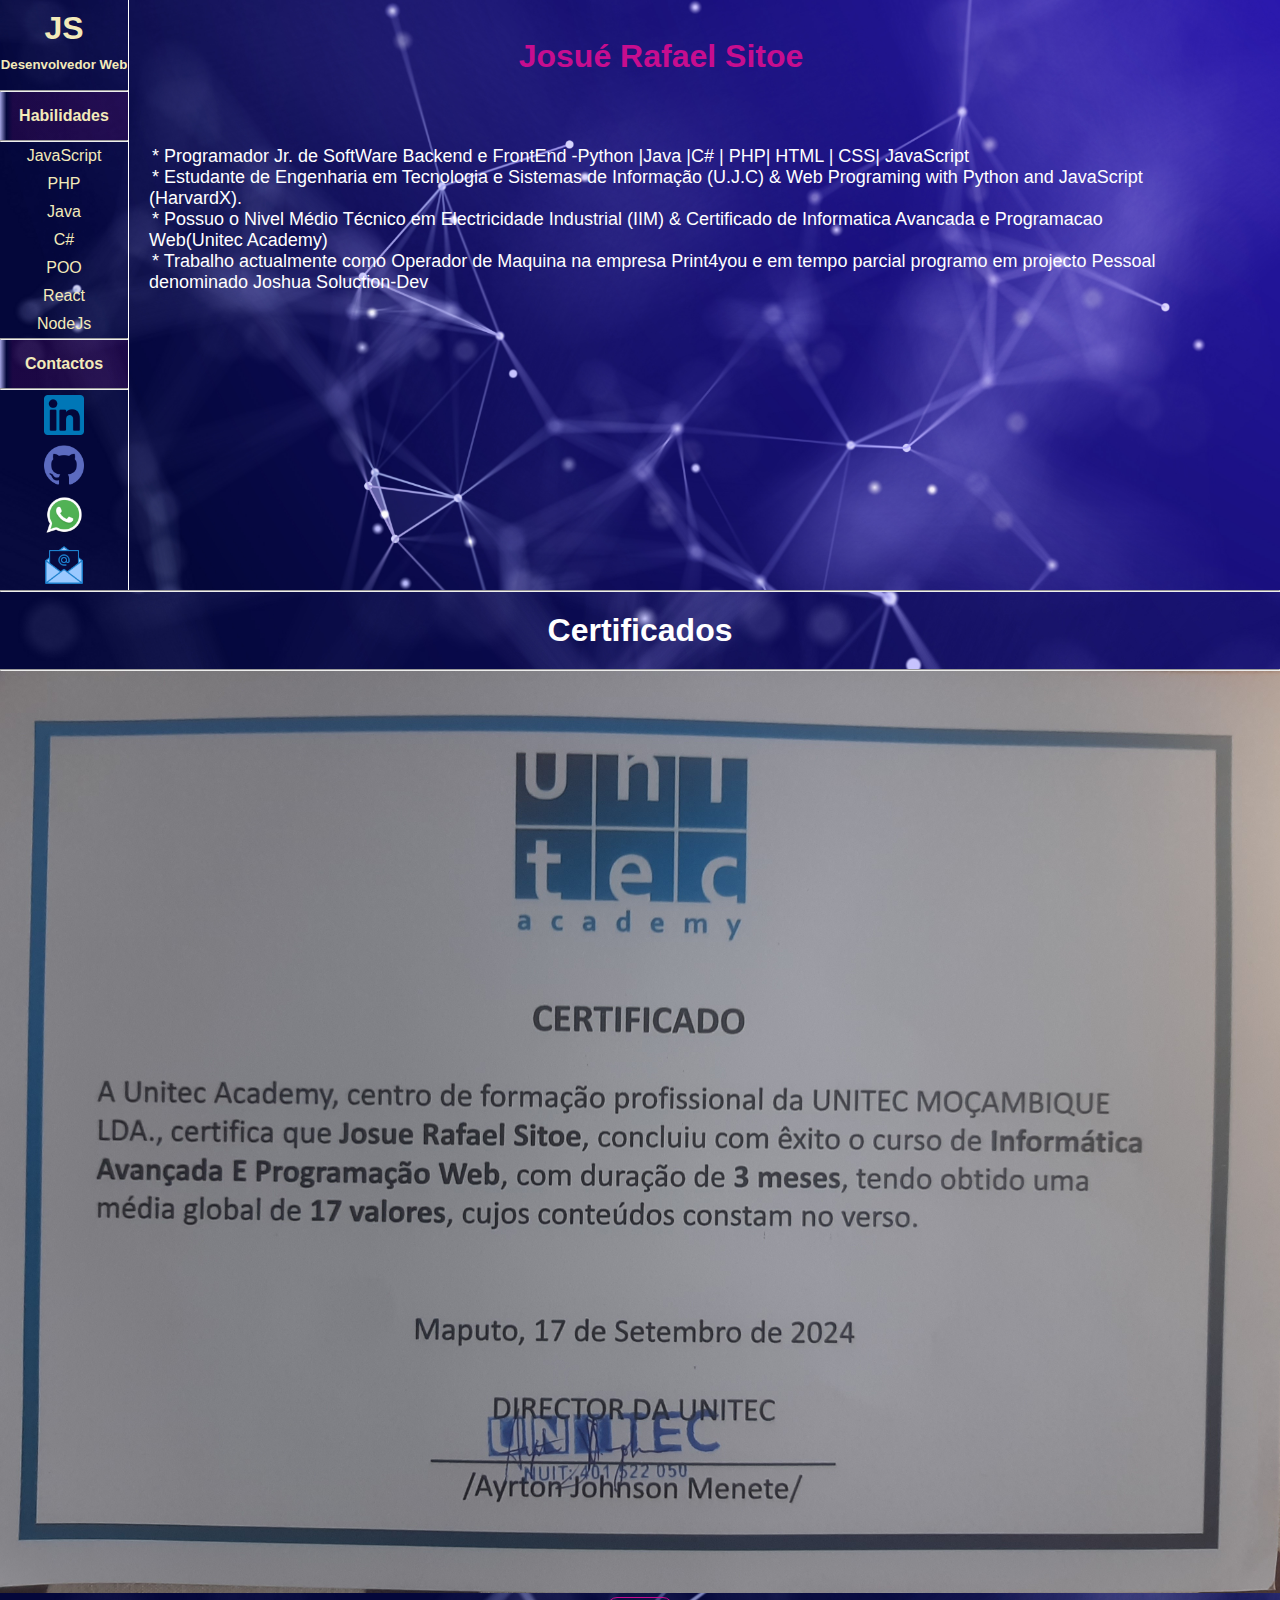
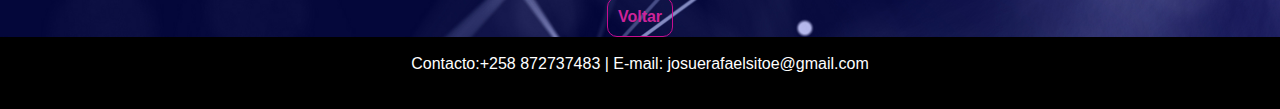
<file: more.html>
<!DOCTYPE html>
<html lang="en">
<head>
    <meta charset="UTF-8">
    <meta name="viewport" content="width=device-width, initial-scale=1.0">
    <title>JS Portifolio</title>
    <link rel="stylesheet" href="css/style.css">
    <link rel="stylesheet" href="css/more.css">
</head>
<body>
    <section id="body">
   <header class="NoMobile">
    <div class="logo">
        <h1>JS</h1>
        <h5>Desenvolvedor Web</h5>
    </div>
    <br>
    <nav>
        <hr>
        <h4>Habilidades</h4>
        <hr>
        <ul>
            <li>JavaScript</li>
            <li>PHP</li>
            <li>Java</li>
            <li>C#</li>
            <li>POO</li>
            <li>React</li>
            <li>NodeJs</li>
        </ul>
        <hr>
        <h4>Contactos</h4>
        <hr>
    </nav>
    <div class="medias">
        <a href="https://www.linkedin.com/in/josu%C3%A9-sitoe-programmer/"><img src="icons/linkedin.png" alt="" class="icon"></a>
        <a href="https://github.com/JohnJoshua-Dev"><img src="icons/github.png" alt="" class="icon"></a>
        <a href="https://api.whatsapp.com/send?phone=258872737483"><img src="icons/Whatsapp_37229.png" alt="" class="icon"></a>
        <a href="mailto:josuerafaelsitoe@gmail.com"><img src="icons/email.png" alt="" class="icon"></a>

    </div>
   </header> 
   <main>
    <br>
    <!-- <h3> Clica pra Ver Certificados </h3> -->
            <!-- <img src="img/JosueProfile.jpg" alt="" class="perfil"> -->
       
        <h1><span>Josué Rafael Sitoe</span></h1>
        <div class="descricao">
        <p>* Programador Jr. de SoftWare Backend e FrontEnd -Python |Java |C# | PHP| HTML | CSS| JavaScript</p>
                <p>* Estudante de Engenharia em Tecnologia e Sistemas de Informação (U.J.C) & Web Programing with Python and JavaScript (HarvardX).</p>
                <p>* Possuo o Nivel Médio Técnico em Electricidade Industrial (IIM) & Certificado de Informatica Avancada e Programacao Web(Unitec Academy)</p>
                <p>* Trabalho actualmente como Operador de Maquina na empresa Print4you e em tempo parcial programo em projecto Pessoal denominado Joshua Soluction-Dev</p>
              
            </div>
            
        </div>
   </main>
</section>
<section id="certificados">
    <hr>
    <h1 class="title">Certificados</h1>
    <hr>
    <img src="" name="certificadosM" alt="" class="slide">
    <a href="index.html"><button class="">Voltar</button></a>
</section>
   <footer>
    Contacto:+258 872737483 | E-mail: josuerafaelsitoe@gmail.com <br><br>
   </footer>

   <script src="js/more.js"></script>
</body>
</htnml>
</file>
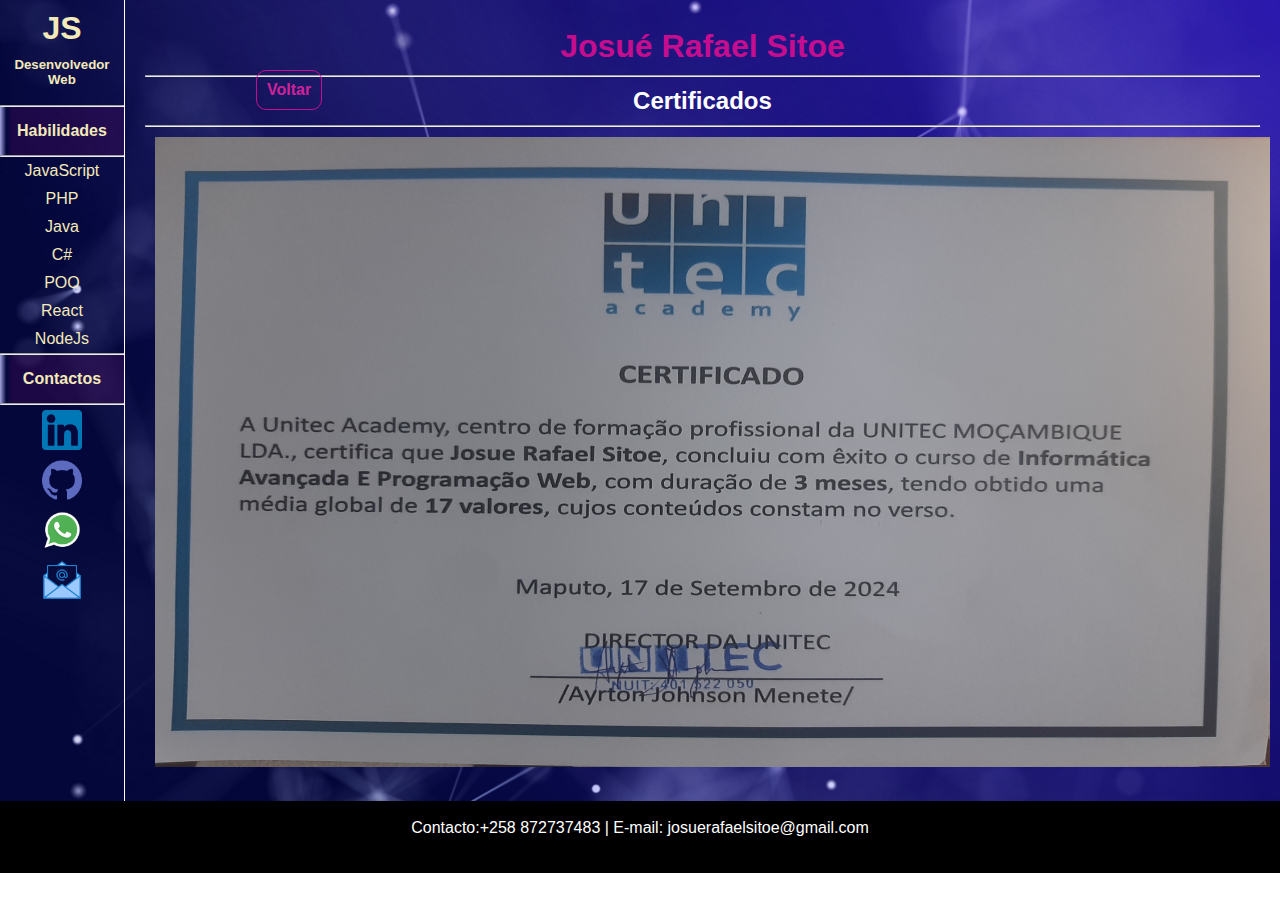
<file: slide.html>
<!DOCTYPE html>
<html lang="en">
<head>
    <meta charset="UTF-8">
    <meta name="viewport" content="width=device-width, initial-scale=1.0">
    <title>JS Portifolio</title>
    <link rel="stylesheet" href="css/style.css">
    <link rel="stylesheet" href="css/slide.css">
</head>
<body>
    <section id="body">
   <header class="NoMobile">
    <div class="logo">
        <h1>JS</h1>
        <h5>Desenvolvedor Web</h5>
    </div>
    <br>
    <nav>
        <hr>
        <h4>Habilidades</h4>
        <hr>
        <ul>
            <li>JavaScript</li>
            <li>PHP</li>
            <li>Java</li>
            <li>C#</li>
            <li>POO</li>
            <li>React</li>
            <li>NodeJs</li>
        </ul>
        <hr>
        <h4>Contactos</h4>
        <hr>
    </nav>

    <div class="medias">
        <a href="https://www.linkedin.com/in/josu%C3%A9-sitoe-programmer/"><img src="icons/linkedin.png" alt="" class="icon"></a>
        <a href="https://github.com/JohnJoshua-Dev"><img src="icons/github.png" alt="" class="icon"></a>
        <a href="https://api.whatsapp.com/send?phone=258872737483"><img src="icons/Whatsapp_37229.png" alt="" class="icon"></a>
        <a href="mailto:josuerafaelsitoe@gmail.com"><img src="icons/email.png" alt="" class="icon"></a>

    </div>
   </header> 
   <main>
    <br>
       
        <h1><span>Josué Rafael Sitoe</span></h1>
          <hr>
    <h2 class="title">Certificados</h2>
    <hr>
    <img src="" name="certificados" alt="" class="slide" >
    <a href="index.html"><button class="">Voltar</button></a>
   </main>
</section>
<section id="certificados">
   
</section>
   <footer>
    Contacto:+258 872737483 | E-mail: josuerafaelsitoe@gmail.com <br><br>
   </footer>

   <script src="js/slide.js"></script>
</body>
</htnml>
</file>
<file: css/style.css>
*{
    padding: 0;
    margin: 0;
    font-family: Arial, Helvetica, sans-serif;
}
#body{
    display: flex;
    background-image: url(../img/fundo.jpg);
    background-size: cover;
}
header{
    width: 10%;
    height: 89vh;
    border-right: solid 1px #fff;
    color: rgb(243, 234, 186);
    text-align: center;
}
.medias img{
    display: block;
    margin: auto;
}

header nav{
    width: 100%;
    
}
.logo h1{
    padding: 10px 0;
}
a{
    text-decoration: none;
}
ul li{
    list-style: none;
}
h4{
    font-weight: bold;
    padding: 15px;
    background:linear-gradient(to right , rgb(163, 163, 226),transparent,rgba(199, 13, 143, 0.123) 10%);
}
h4:hover{

    text-transform: uppercase;
}
.icon{
    width: 40px;
    cursor: pointer;
    padding: 5px;
}
header nav ul li{
    padding: 5px 0;
}
main{
    width: 80%;
    height: 89vh;
    padding: 0 20px;
    color: white;
}
.perfil{
    position: absolute;
    left: 40%;
    width: 300px;
    height: 290px;
    border-radius: 100%;
    mix-blend-mode:hard-light;
}
main h3 {
    color: #2e3;
    font-size: 10px;
    font-family: 'Franklin Gothic Medium', 'Arial Narrow', Arial, sans-serif;
}

main h1{
    margin-top: 28%;
    text-align: center;
}
h1 span{
   color:rgb(199, 13, 143);
}
.descricao{
    width: 100%;
    margin-top: 5%;
    text-align: center;
    font-size: 18px;
    text-indent: 3px;
}
.descricao p{
    text-align: left;
}
footer{
    background-color: black;
    text-align: center;
    padding: 18px;
    color: White;
   
}
#Mobile{
    display: none;
}
.Mobile{
    display: none;
}
button{
    padding: 10px;
    /* width: 100px; */
    border: solid 1px rgb(199, 13, 143);
    border-radius: 10px;
    box-shadow: 0,0,0,15px;
    color: #ce239a;
    background:transparent;
    font-weight: bold;
    font-size: 16px;
}
@media screen and (max-width:500px){

    #body{
        font-size: 0.9em;
        padding: 0;
    }
    .perfil{
    position: absolute;
    top: 30%;
    left: 45%;
    width: 100px;
    height: 100px;
    border-radius: 100%;
}
h3{
    display: none;
}

main{
    padding: 0;
    width: 75%;
    text-align: center;
}
header{
    width: 25%;
}
h4{
    padding: 10px 0;
}
.descricao{
    margin-top: 10%;
    text-align: center;
}
.descricao p{
    padding: 5px;
    text-align: center;
}
main h1{
    margin-top: 320px;
    text-align: center;
}
.Mobile{
    display: block;
    width: 100%;
    height: auto;
}
#Mobile{
    display: block;
}
.logo img{
    position: relative;
    width: 100%;
    display: none;
}

 .medias img{
    padding: 10px;
}
.infopessoal{
    display: none;
}
.vermais{
    width: 100px;
    margin: auto;
}
}
</file>
<file: css/more.css>
body{
    background: url(../img/fundo.jpg);
    background-size: cover;
}
main{
   height: 100%;
}
header{
    height: 100%
}

main h1{
    margin-top: 0;
    padding: 20px 0;
}
#certificados{
    text-align: center;
    color: #fff;
}
#certificados img{
    width: 100%;
}
#certificados h1{
    padding: 20px 0;
}
</file>
<file: css/slide.css>
main h1{
    margin-top: 0;
    padding: 10px 0;
}
main{
    width: 90%;
    text-align: center;
}
main img{
    width: 100%;
    padding: 10px;
    height: 70vh;
}
main h2{
    padding: 10px;
}
button{
    position: absolute;
    top: 70px;
    left: 20%;
}
</file>
